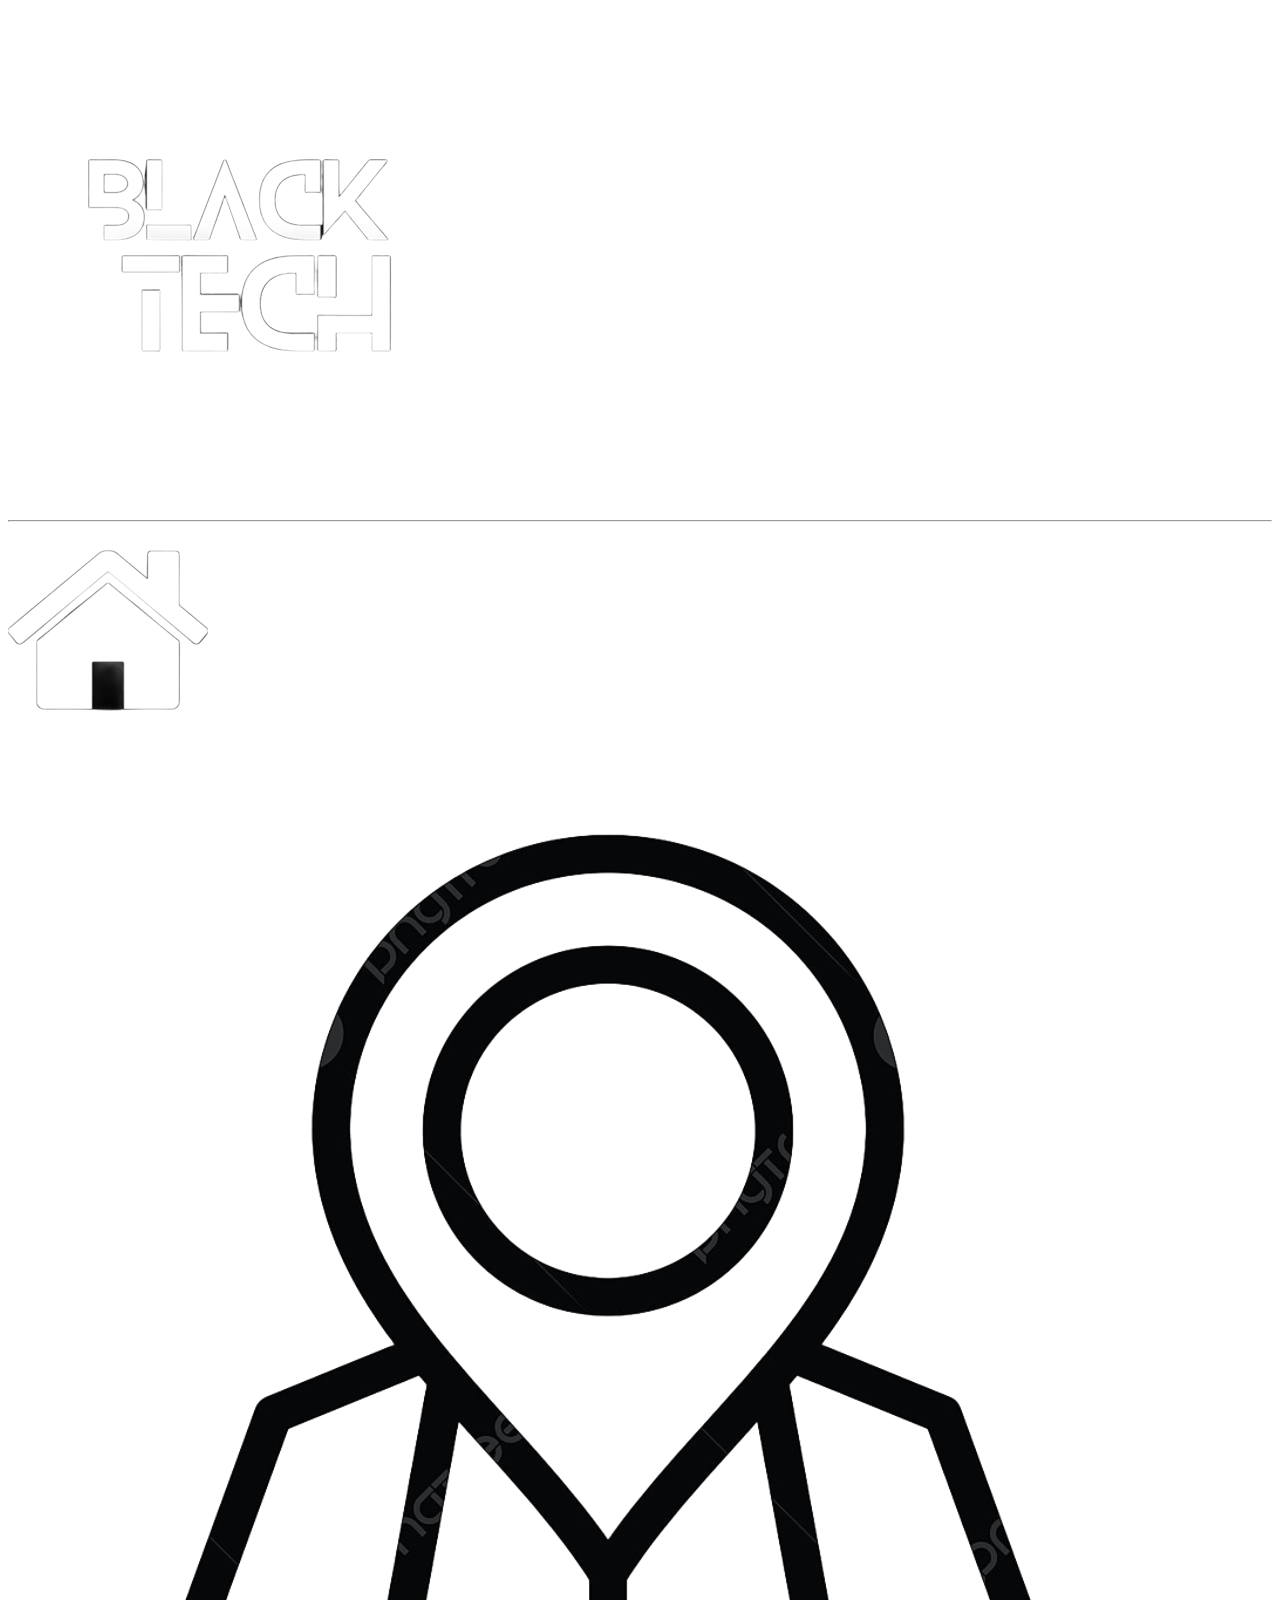
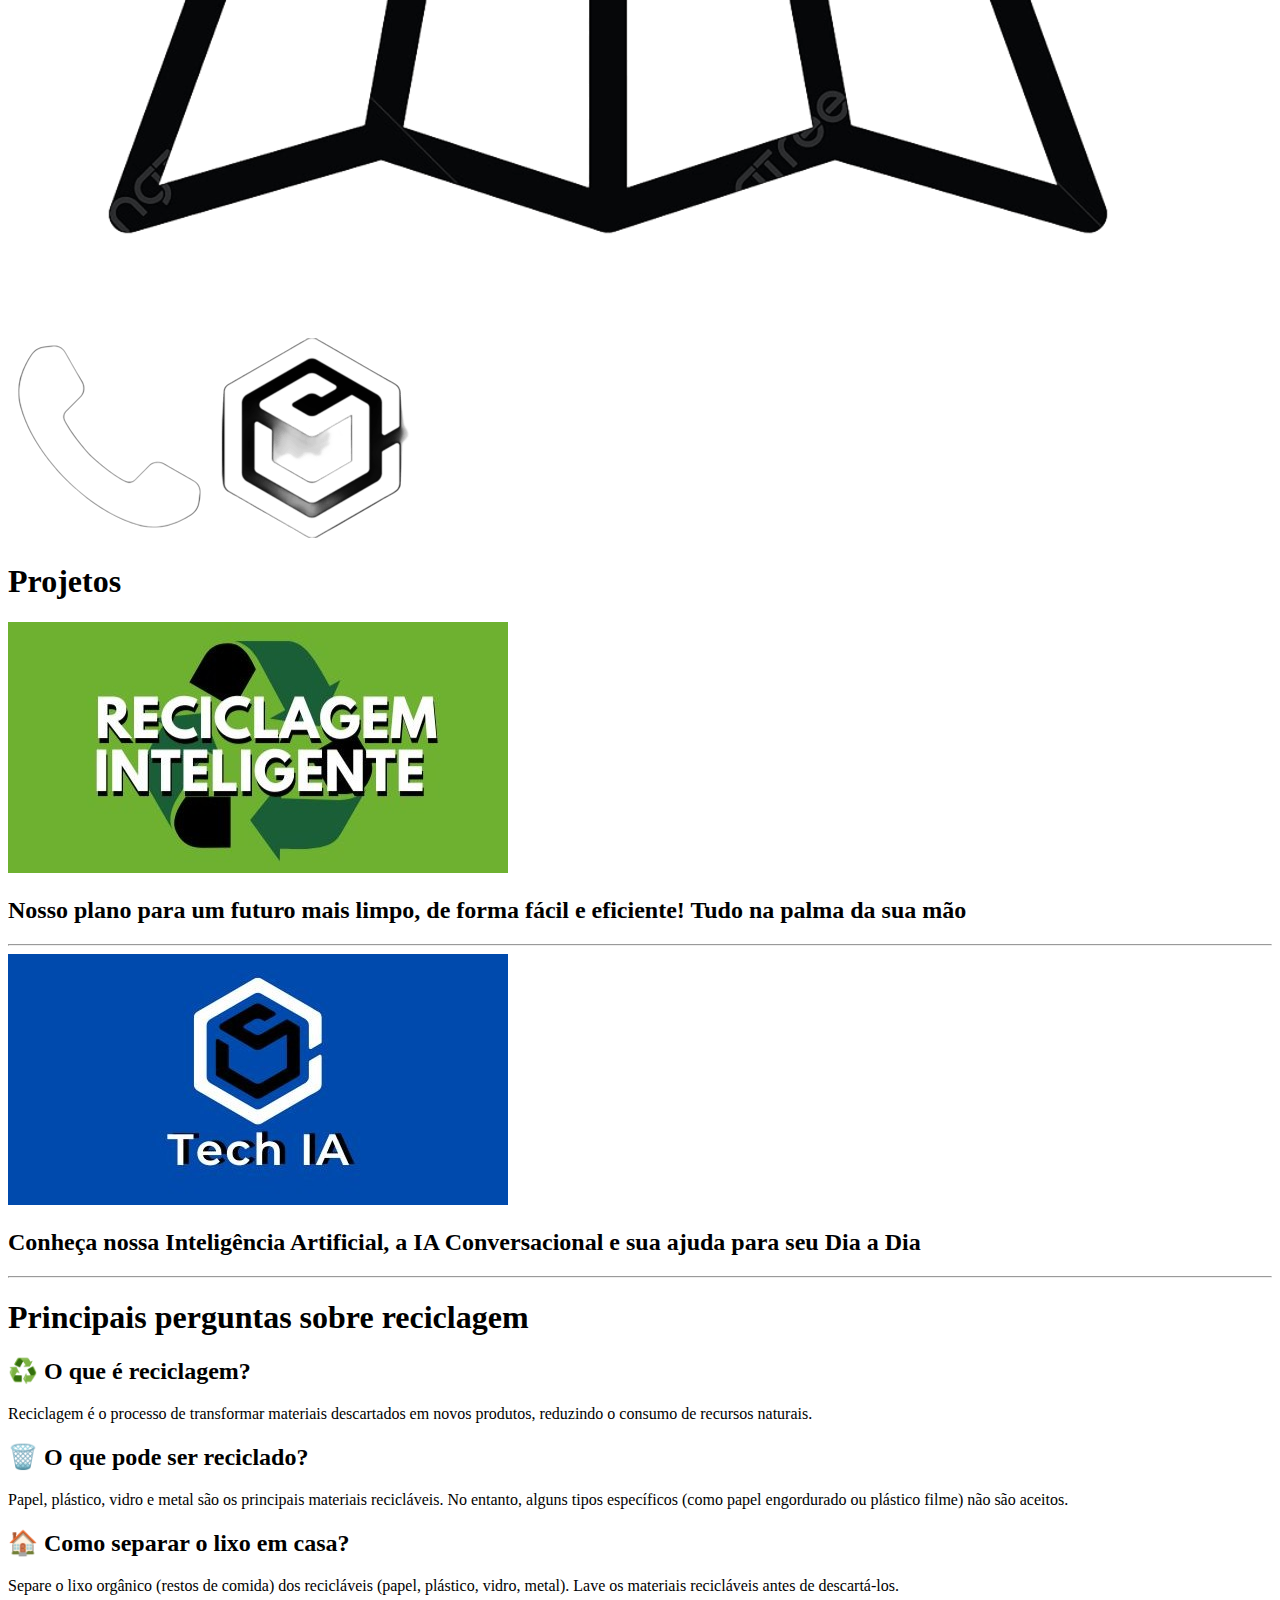
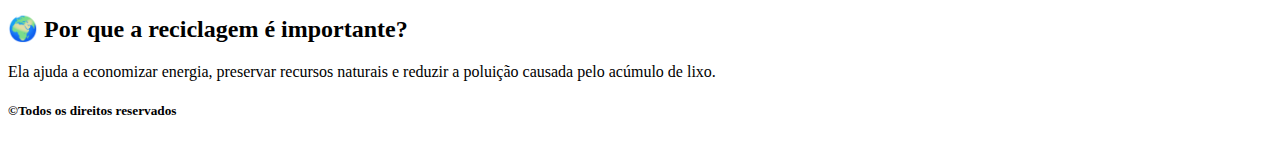
<file: index.html>
<!DOCTYPE html>
<html lang="pt-BR">
<head>
  <meta charset="UTF-8">
  <meta name="viewport" content="width=device-width, initial-scale=1.0">
  <title>Reciclagem Inteligente</title>
  <link rel="stylesheet" href="style.css">
  <link href="https://fonts.googleapis.com/css2?family=Nunito&Montserrat&display=swap" rel="stylesheet">
</head>
<body>
  <header>
    <div class="logo">
      <img src="imagens/logo/BLACK Normal.png" id="imglogo">
      <hr class="divisoria">
  <nav>
    <a href="index.html" class="sidebarnav"><img src="imagens/inicio.png"></a>
    <a href="mapa.html" class="sidebarnav"><img src="imagens/mapa.png"></a>
    <a href="#contato" class="sidebarnav" id="contato"><img src="imagens/contato.png"></a>
    <a href="techia.html" class="sidebarnav"><img src="imagens/techIA icone.png" alt=""></a>
  </nav>
    </div>
  </header>
<div class="introducao">
  <h1>Projetos</h1>
  </div>

<main>
   <section class="projetos" id="reciclagem" onclick="window.location.href='mapa.html';">
  <img src="imagens/logo/logo Reciclagem Inteligente.jpeg">
  <h2><span>Nosso plano para um futuro mais limpo, de forma fácil e eficiente! Tudo na palma da sua mão</span></h2>
</section>

<hr id="divisoria">

 <section class="projetos" id="techia" onclick="window.location.href = 'techia.html';">
  <img src="imagens/logo/logo TechIA.jpeg">
  <h2><span>Conheça nossa Inteligência Artificial, a IA Conversacional e sua ajuda para seu Dia a Dia</span></h2>
</section>
  </main>

   <hr id="divisoria">

  <section class="perguntas">
  <h1>Principais perguntas sobre reciclagem</h1>

<div class="faqs">
  <div class="faq-item">
    <h2 class="faq-question">♻️ O que é reciclagem?</h2>
    <p class="faq-answer">
      Reciclagem é o processo de transformar materiais descartados em novos produtos, reduzindo o consumo de recursos naturais.
    </p>
  </div>
  

  <div class="faq-item">
    <h2 class="faq-question">🗑️ O que pode ser reciclado?</h2>
    <p class="faq-answer">
      Papel, plástico, vidro e metal são os principais materiais recicláveis. No entanto, alguns tipos específicos (como papel engordurado ou plástico filme) não são aceitos.
    </p>
  </div>

  <div class="faq-item">
    <h2 class="faq-question">🏠 Como separar o lixo em casa?</h2>
    <p class="faq-answer">
      Separe o lixo orgânico (restos de comida) dos recicláveis (papel, plástico, vidro, metal). Lave os materiais recicláveis antes de descartá-los.
    </p>
  </div>

  <div class="faq-item">
    <h2 class="faq-question">🌍 Por que a reciclagem é importante?</h2>
    <p class="faq-answer">
      Ela ajuda a economizar energia, preservar recursos naturais e reduzir a poluição causada pelo acúmulo de lixo.
    </p>
  </div>
  </div>

</section>

   
  <footer>
    <div class="informacoes">
      <h5>&copy;Todos os direitos reservados</h5>
    </div>
  </footer>
  <script src="script.js"></script>
</body>
</html>
</file>
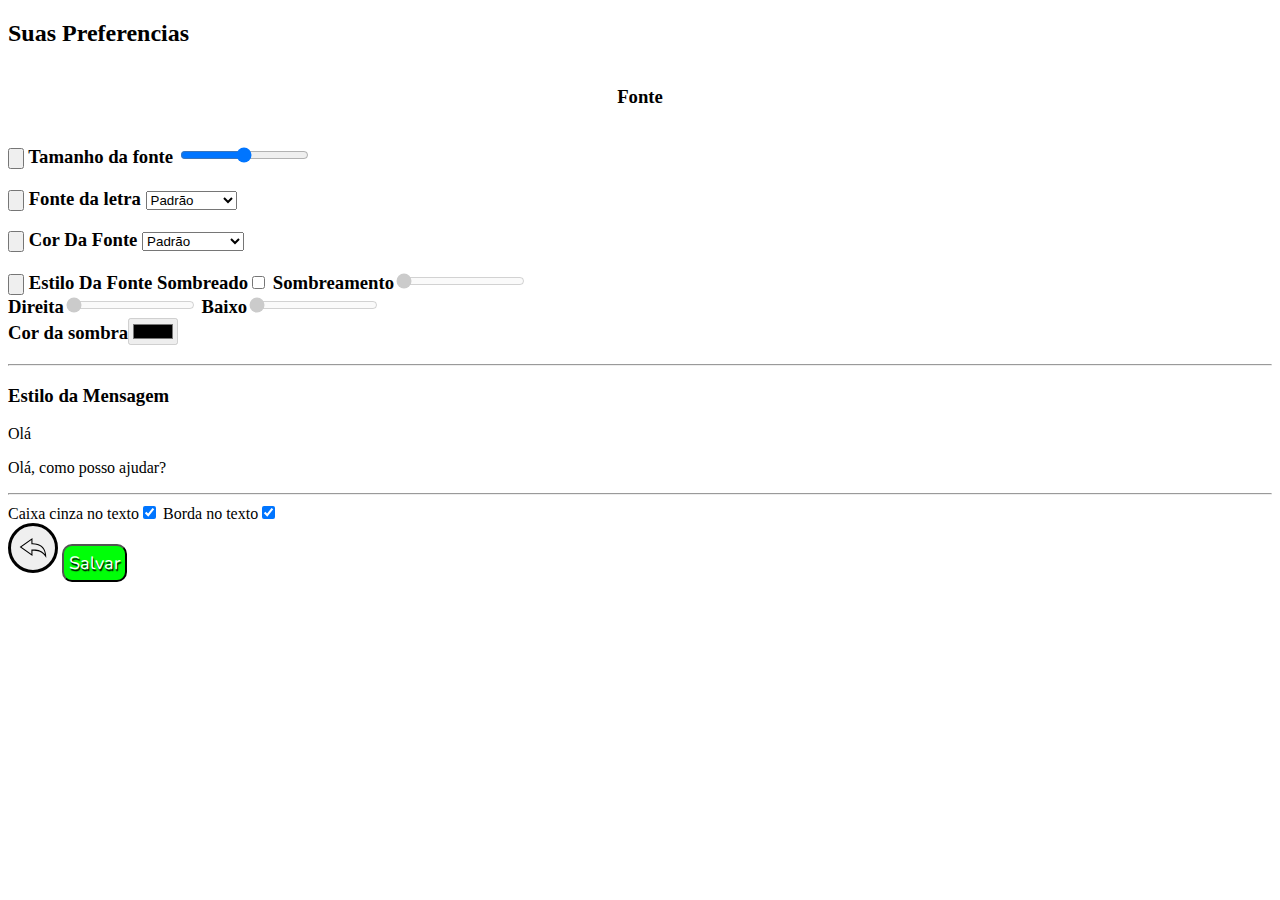
<file: settings.html>
<!DOCTYPE html>
<html lang="en">
<head>
    <meta charset="UTF-8">
    <meta name="viewport" content="width=device-width, initial-scale=1.0">
    <title>Preferencias Do Usuário</title>
    <link rel="stylesheet" href="settings.css">
    <link rel="stylesheet" href="themesPrefs.css">
    <link rel="preconnect" href="https://fonts.googleapis.com">
    <link rel="preconnect" href="https://fonts.gstatic.com" crossorigin>
    <link href="https://fonts.googleapis.com/css2?family=Nunito&family=Story+Script&family=Kanit&family=Poppins&family=Cormorant+Garamont&family=Quicksand&family=Changa+One&display=swap" rel="stylesheet">
</head>
<body>
    <h2>Suas Preferencias</h2>
    
    <div class="fonte">
        <div class="demoFonteDiv">
    <h3 id="demoFonte"><span>Fonte</span></h3>
    </div>
    </div>
     <div class="optionsFont">
        
    <h3 id="fontSize">
        <button id="resetTamanhoFonte" onclick="resetFontSize()"><svg xmlns="http://www.w3.org/2000/svg" fill="#000000" viewBox="0 0 1920 1920">
    <path d="M960 0v213.333c411.627 0 746.667 334.934 746.667 746.667S1371.627 1706.667 960 1706.667 213.333 1371.733 213.333 960c0-197.013 78.4-382.507 213.334-520.747v254.08H640V106.667H53.333V320h191.04C88.64 494.08 0 720.96 0 960c0 529.28 430.613 960 960 960s960-430.72 960-960S1489.387 0 960 0" fill-rule="evenodd"/>
</svg></button>
        Tamanho da fonte
        <input type="range" id="inputFontSize" min="16" max="32">
    </h3>
    

    <h3>
         <button id="resetFontFamily" onclick="resetFontFamily()"><svg xmlns="http://www.w3.org/2000/svg" fill="#000000" viewBox="0 0 1920 1920">
    <path d="M960 0v213.333c411.627 0 746.667 334.934 746.667 746.667S1371.627 1706.667 960 1706.667 213.333 1371.733 213.333 960c0-197.013 78.4-382.507 213.334-520.747v254.08H640V106.667H53.333V320h191.04C88.64 494.08 0 720.96 0 960c0 529.28 430.613 960 960 960s960-430.72 960-960S1489.387 0 960 0" fill-rule="evenodd"/>
</svg></button>
        Fonte da letra
        <select id="selectFont">
            <option value="">Padrão</option>
            <option value="Nunito" style="font-family: 'Nunito';">Nunito</option>
            <option value="Poppins" style="font-family: 'Poppins';">Poppins</option>
            <option value="Lucida Sans" style="font-family: 'Lucida Sans';">Lucida</option>
            <option value="Story script" style="font-family: 'Story Script';">Story Script</option>
        </select>
    </h3>

    <h3>
        <button id="resetFontColor" onclick="resetFontColor()"><svg xmlns="http://www.w3.org/2000/svg" fill="#000000" viewBox="0 0 1920 1920">
    <path d="M960 0v213.333c411.627 0 746.667 334.934 746.667 746.667S1371.627 1706.667 960 1706.667 213.333 1371.733 213.333 960c0-197.013 78.4-382.507 213.334-520.747v254.08H640V106.667H53.333V320h191.04C88.64 494.08 0 720.96 0 960c0 529.28 430.613 960 960 960s960-430.72 960-960S1489.387 0 960 0" fill-rule="evenodd"/>
</svg></button>
        Cor Da Fonte
    <select id="selectCorFont">
        <option value="">Padrão</option>
        <option value="#FFFFFF">Branco</option>
        <option value="#000000">Preto</option>
        <option value="gray">Cinza</option>
        <option value="#e5e0e0">Cinza Claro</option>
        <option value="#3b3939">Cinza Escuro</option>
    </select>
    </h3>

    <h3 id="fontStyle">
        <button id="resetFontStyles" onclick="resetFontStyles()"><svg xmlns="http://www.w3.org/2000/svg" fill="#000000" viewBox="0 0 1920 1920">
    <path d="M960 0v213.333c411.627 0 746.667 334.934 746.667 746.667S1371.627 1706.667 960 1706.667 213.333 1371.733 213.333 960c0-197.013 78.4-382.507 213.334-520.747v254.08H640V106.667H53.333V320h191.04C88.64 494.08 0 720.96 0 960c0 529.28 430.613 960 960 960s960-430.72 960-960S1489.387 0 960 0" fill-rule="evenodd"/>
</svg></button>
        Estilo Da Fonte
        <span>Sombreado<input type="checkbox" id="inputCheckTextShadow"></span>

        <span>Sombreamento<input type="range" id="shadowTextBorrado" min="0" max="4" value="0" disabled></span>

<div class="inputsDefSombraLados">
        <span>Direita<input type="range" id="shadowTextRight" disabled min="0" max="4" value="0"></span>
        <span>Baixo<input type="range" id="shadowTextDown" disabled min="0" max="4" value="0"></span>
        </div>

            <span id="divCorTextShadow">Cor da sombra<input type="color" id="inputCorTextShadow" disabled></span>
    </h3>
</div>

<hr id="divisoria1">
<div class="messagesStyle">
  <h3>Estilo da Mensagem</h3>

 <div class="background">
    <p id="user">Olá</p>
    <p id="bot">Olá, como posso ajudar?</p>

    <hr id="divisoria">
    <div class="inputsFundoBackground">
    <span>Caixa cinza no texto<input type="checkbox" id="backgroundText" checked="true"></span>
    <span>Borda no texto<input type="checkbox" id="borderText" checked="true"></span>
    </div>
 </div>
 </div>

 <div class="btnConfirmDiv">
     <button id="btnVoltar"><svg xmlns="http://www.w3.org/2000/svg" xmlns:xlink="http://www.w3.org/1999/xlink" viewBox="0 0 32 32" version="1.1">
<g id="icomoon-ignore">
</g>
<path d="M14.389 7.956v4.374l1.056 0.010c7.335 0.071 11.466 3.333 12.543 9.944-4.029-4.661-8.675-4.663-12.532-4.664h-1.067v4.337l-9.884-7.001 9.884-7zM15.456 5.893l-12.795 9.063 12.795 9.063v-5.332c5.121 0.002 9.869 0.26 13.884 7.42 0-4.547-0.751-14.706-13.884-14.833v-5.381z" fill="#000000">
</path>
</svg></button>
 <button id="confirmFont">Salvar</button> 
 </div>

    <script src="settings.js"></script>
    <script src="resetFunctions.js"></script>
</body>
</html>
</file>
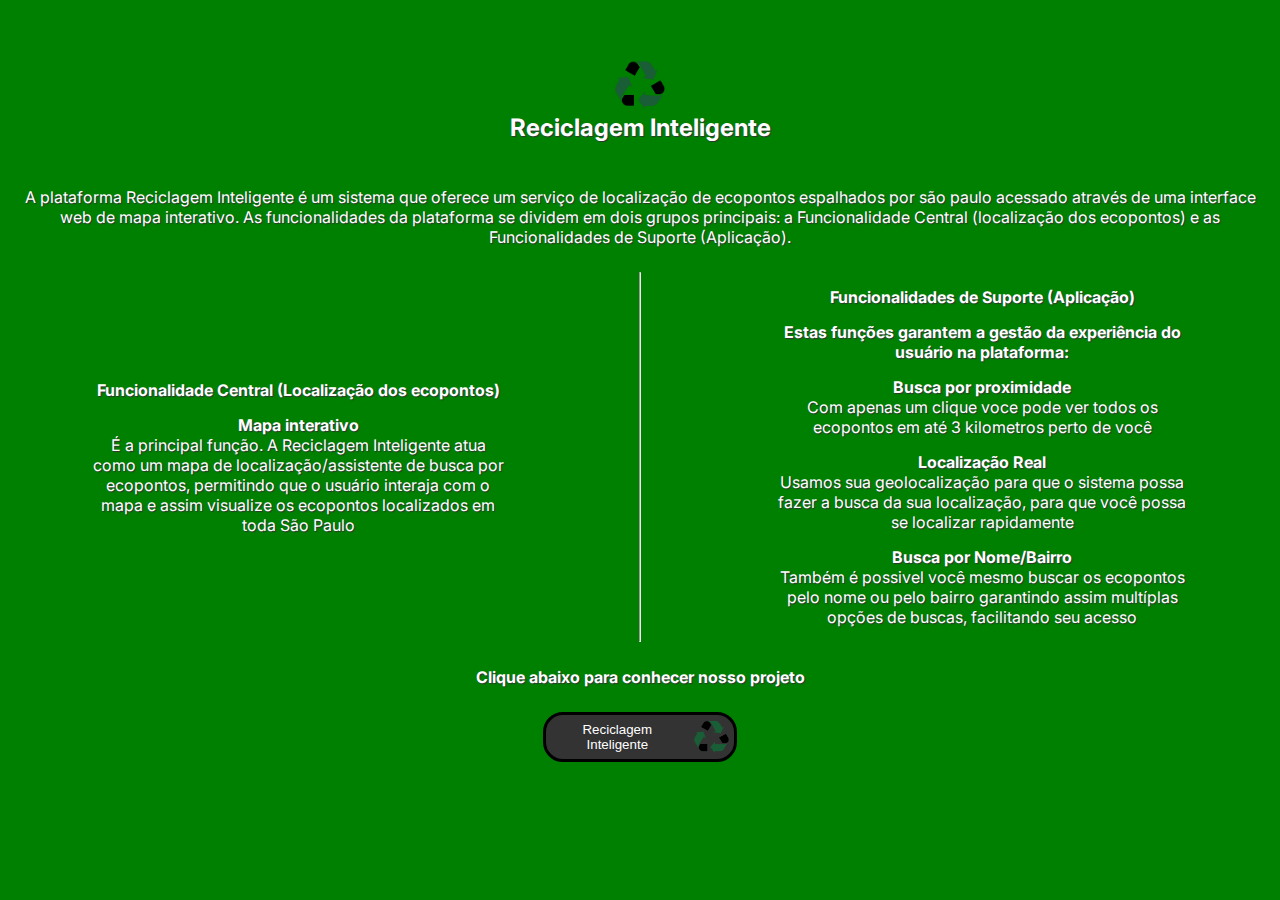
<file: ecoponto/sobre.html>
<!DOCTYPE html>
<html lang="en">
<head>
    <meta charset="UTF-8">
    <meta name="viewport" content="width=device-width, initial-scale=1.0">
    <title>Reciclagem Inteligente - Sobre</title>
    <link rel="stylesheet" href="sobre.css">
    <link rel="preconnect" href="https://fonts.googleapis.com">
    <link rel="preconnect" href="https://fonts.gstatic.com" crossorigin>
    <link
        href="https://fonts.googleapis.com/css2?family=Inter:ital,opsz,wght@0,14..32,100..900;1,14..32,100..900&family=Nunito:ital,wght@0,200..1000;1,200..1000&family=Story+Script&display=swap"
        rel="stylesheet">
</head>
<body>

    <main>

        <div class="logo">
            <a><img src="../imagens/LocalReciclagem.png"></a>
            <h2>Reciclagem Inteligente</h2>
        </div>

        <div class="container">
            <div class="info">
                A plataforma Reciclagem Inteligente é um sistema que oferece um serviço de localização de ecopontos espalhados por são paulo
                acessado através de uma interface web de mapa interativo.
                As funcionalidades da plataforma se dividem em dois grupos principais: a Funcionalidade Central (localização dos ecopontos) e as
                Funcionalidades de Suporte (Aplicação).
                <div class="boxContainer">
                    <div class="box1"><strong>Funcionalidade Central (Localização dos ecopontos)</strong>
                        <span class="modules"><strong>Mapa interativo</strong>É a principal função. A Reciclagem Inteligente atua como
                            um mapa de localização/assistente de busca por ecopontos, permitindo que o usuário interaja com o mapa
                            e assim visualize os ecopontos localizados em toda São Paulo</span>
                    </div>
                    <hr id="divisoria">
                    <div class="box2"><strong>Funcionalidades de Suporte (Aplicação)</strong>
                        <span class="modules"><strong>Estas funções garantem a gestão da experiência do
                                usuário na plataforma:</strong></span>
    
                        <span class="modules"><strong>Busca por proximidade</strong> Com apenas um clique voce pode ver todos os ecopontos em até 3 kilometros perto de você</span>
                        <span class="modules"><strong>Localização Real</strong>Usamos sua geolocalização para que o sistema possa fazer a busca da sua localização, para que você possa se localizar rapidamente</span>
    <span class="modules"><strong>Busca por Nome/Bairro</strong>Também é possivel você mesmo buscar os ecopontos pelo nome ou pelo bairro garantindo assim multíplas opções de buscas, facilitando seu acesso</span>
                    </div>
                </div>
            
            <strong>Clique abaixo para conhecer nosso projeto</strong>
            <button onclick="window.location.href='mapa.html'">Reciclagem Inteligente<img src="../imagens/LocalReciclagem.png" alt=""></button>
        </div>
        </div>

    </main>
    
</body>
</html>
</file>
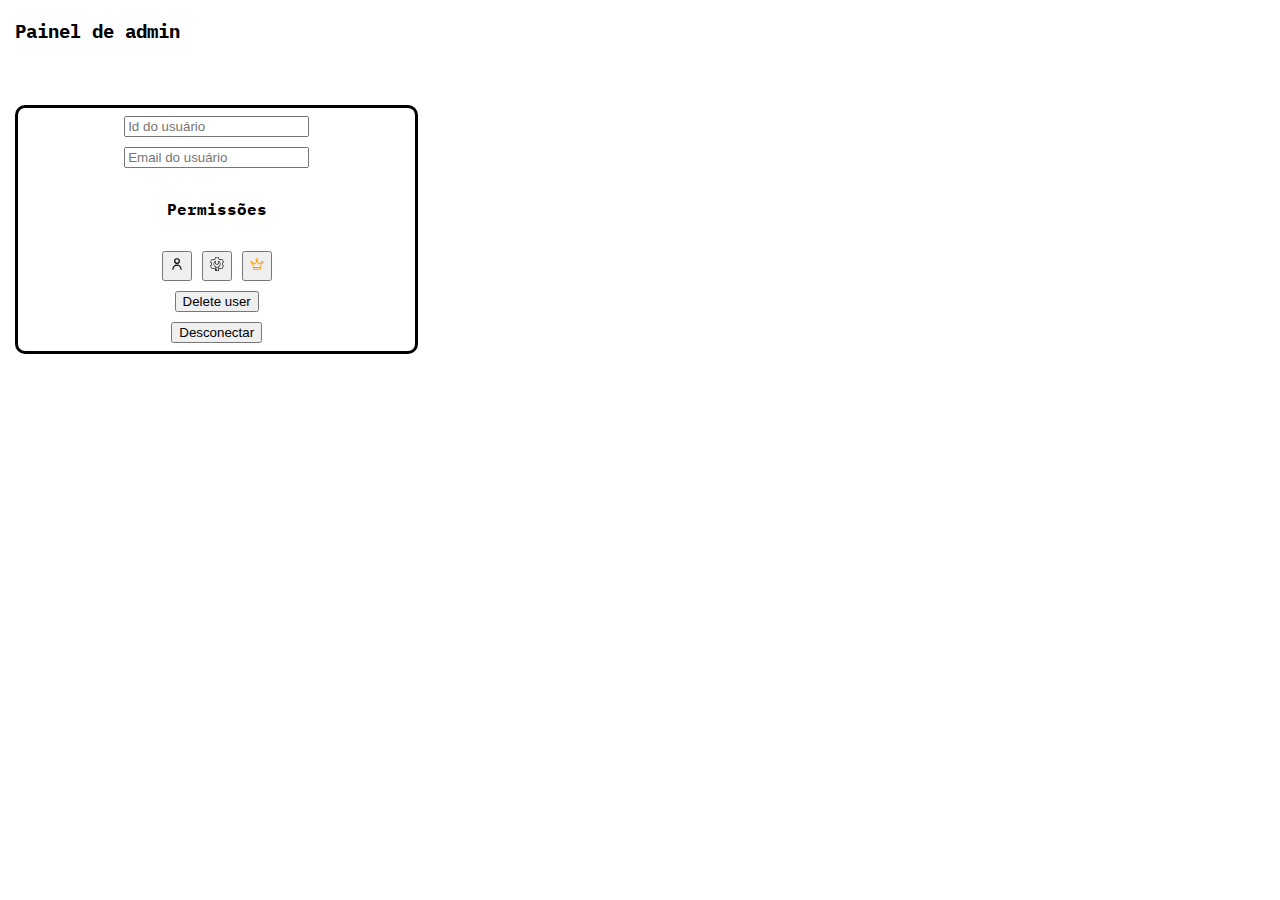
<file: techIA/adminPainel.html>
<!DOCTYPE html>
<html lang="en">
<head>
    <meta charset="UTF-8">
    <meta name="viewport" content="width=device-width, initial-scale=1.0">
    <title>Document</title>
    <link rel="stylesheet" href="adminPainel.css">
</head>
<body>

  <h3>Painel de admin</h3>

    <div class="adminPainel">
  
      <div class="adminOptions">
          
      <input type="text" id="userIdInput" placeholder="Id do usuário">
      <input type="email" id="userEmailInput" placeholder="Email do usuário">
    
      <h4>Permissões</h4>
      <div class="roles" id="rolesDiv">
        <button id="roleUser" class="btnRole"><svg xmlns="http://www.w3.org/2000/svg" viewBox="0 0 24 24" fill="none">
          <path d="M5 21C5 17.134 8.13401 14 12 14C15.866 14 19 17.134 19 21M16 7C16 9.20914 14.2091 11 12 11C9.79086 11 8 9.20914 8 7C8 4.79086 9.79086 3 12 3C14.2091 3 16 4.79086 16 7Z" stroke="#000000" stroke-width="2" stroke-linecap="round" stroke-linejoin="round"/>
          </svg></button>
        <button id="roleTester" class="btnRole"><svg xmlns="http://www.w3.org/2000/svg" xmlns:xlink="http://www.w3.org/1999/xlink" fill="#000000" version="1.1" id="Layer_1" viewBox="0 0 512 512" xml:space="preserve">
          <g>
            <g>
              <path d="M235.082,392.745c-5.771,0-10.449,4.678-10.449,10.449v4.678c0,5.771,4.678,10.449,10.449,10.449    c5.77,0,10.449-4.678,10.449-10.449v-4.678C245.531,397.423,240.853,392.745,235.082,392.745z"/>
            </g>
          </g>
          <g>
            <g>
              <path d="M492.948,313.357l-31.393-25.855c1.58-10.4,2.38-20.968,2.38-31.502c0-10.534-0.8-21.104-2.381-31.504l31.394-25.856    c10.032-8.262,12.595-22.42,6.099-33.66L456.35,91.029c-4.704-8.173-13.479-13.25-22.903-13.25c-3.19,0-6.326,0.573-9.302,1.695    l-38.109,14.274c-16.546-13.286-34.848-23.869-54.55-31.54l-6.683-40.082C322.676,9.306,311.701,0,298.704,0h-85.408    C200.3,0,189.324,9.307,187.2,22.119l-6.684,40.088c-19.703,7.673-38.007,18.255-54.553,31.542L87.898,79.492    c-2.999-1.138-6.14-1.715-9.338-1.715c-9.414,0-18.191,5.074-22.903,13.241l-42.702,73.96    c-6.499,11.244-3.935,25.403,6.097,33.664l31.394,25.855c-1.58,10.4-2.38,20.969-2.38,31.503c0,10.534,0.8,21.103,2.38,31.503    l-31.394,25.856c-10.032,8.262-12.595,22.42-6.099,33.66l42.703,73.963c4.716,8.171,13.492,13.247,22.904,13.247 c3.205,0,6.352-0.581,9.294-1.703l38.107-14.275c16.547,13.287,34.85,23.87,54.551,31.541l6.682,40.075    C189.316,502.692,200.293,512,213.297,512h85.408c12.991,0,23.967-9.304,26.096-22.118l6.683-40.089    c19.705-7.673,38.008-18.255,54.554-31.542l38.07,14.261c2.999,1.137,6.141,1.713,9.336,1.713c9.411,0,18.185-5.074,22.9-13.241    l42.703-73.962C505.543,335.776,502.979,321.619,492.948,313.357z M298.704,491.102H245.53v-49.427    c0-5.771-4.678-10.449-10.449-10.449c-5.771,0-10.449,4.678-10.449,10.449v49.427h-10.922V376.504    c13.606,4.844,28.061,7.375,42.865,7.382c0.003,0,0.066,0,0.07,0c14.852,0,29.325-2.528,42.928-7.376v114.515h0.001    
              C299.289,491.069,299,491.102,298.704,491.102z M256.642,362.988h-0.057c-58.964-0.029-106.933-48.026-106.932-106.99    c0.001-34.314,16.175-65.814,43.158-85.745v76.229c0,3.671,1.926,7.072,5.073,8.96l53.381,32.027    c3.309,1.984,7.443,1.984,10.752,0l53.381-32.027c3.147-1.889,5.073-5.29,5.073-8.96v-76.229    c26.983,19.931,43.159,51.432,43.157,85.747c0,28.528-11.143,55.382-31.374,75.614    C312.022,351.846,285.169,362.988,256.642,362.988z M480.949,336.57l-42.705,73.965c-1.326,2.296-4.122,3.423-6.769,2.42    l-43.772-16.397c-3.557-1.331-7.555-0.63-10.444,1.834c-16.925,14.428-36.026,25.589-56.79,33.212v-64.779    c9.585-5.551,18.513-12.386,26.56-20.434c24.179-24.18,37.495-56.281,37.495-90.391c0.001-48.242-26.729-91.831-69.76-113.754    c-3.239-1.651-7.103-1.498-10.203,0.401c-3.099,1.9-4.989,5.274-4.989,8.909v89.011l-42.932,25.759l-42.932-25.759v-89.011    c0-3.635-1.89-7.009-4.989-8.909c-3.099-1.899-6.963-2.05-10.203-0.401c-43.03,21.922-69.76,65.51-69.762,113.752    c-0.001,34.743,13.583,67.154,38.247,91.26c7.858,7.68,16.53,14.23,25.809,19.585v65.235    c-21.258-7.63-40.795-18.958-58.071-33.684c-1.922-1.638-4.333-2.497-6.78-2.497c-1.232,0-2.473,0.217-3.663,0.664l-43.83,16.419    c-0.613,0.234-1.255,0.353-1.905,0.353c-1.969,0-3.81-1.071-4.805-2.796l-42.706-73.968c-1.365-2.361-0.822-5.337,1.288-7.076    L68.389,299.8c2.926-2.411,4.318-6.216,3.635-9.944c-2.03-11.12-3.061-22.509-3.061-33.856c0-11.346,1.03-22.736,3.063-33.854    c0.681-3.729-0.709-7.535-3.636-9.944l-36.051-29.691c-2.112-1.74-2.654-4.716-1.287-7.08l42.705-73.966    c1.323-2.294,4.109-3.429,6.769-2.419l43.772,16.396c3.555,1.33,7.554,0.63,10.444-1.833    c17.417-14.847,37.129-26.244,58.589-33.876c3.576-1.272,6.182-4.382,6.805-8.126l7.679-46.059    c0.446-2.694,2.752-4.649,5.482-4.649h85.408c2.73,0,5.036,1.955,5.485,4.656l7.679,46.053c0.624,3.744,3.23,6.856,6.806,8.126    c21.459,7.631,41.17,19.027,58.586,33.874c2.89,2.463,6.888,3.165,10.444,1.833l43.794-16.405c0.631-0.238,1.287-0.358,1.95-0.358    c1.97,0,3.805,1.064,4.798,2.789l42.706,73.967c1.365,2.361,0.822,5.337-1.288,7.076l-36.052,29.692    c-2.926,2.411-4.318,6.215-3.635,9.944c2.03,11.118,3.061,22.509,3.061,33.855c0,11.346-1.03,22.735-3.063,33.853    c-0.681,3.728,0.709,7.535,3.636,9.944l36.051,29.691C481.774,331.227,482.316,334.205,480.949,336.57z"/>
          </g></g></svg></button>
        <button id="roleAdmin" class="btnRole"><svg xmlns="http://www.w3.org/2000/svg" xmlns:xlink="http://www.w3.org/1999/xlink" version="1.1" id="Layer_1" viewBox="0 0 128 128" enable-background="new 0 0 128 128" xml:space="preserve"><path fill="#FFA000" d="M112,36c-6.629,0-12,5.375-12,12c0,1.68,0.352,3.273,0.973,4.727L84,60L69.801,34.445  C73.48,32.391,76,28.508,76,24c0-6.625-5.371-12-12-12s-12,5.375-12,12c0,4.508,2.52,8.391,6.199,10.445L44,60l-16.973-7.273  C27.648,51.273,28,49.68,28,48c0-6.625-5.371-12-12-12S4,41.375,4,48s5.371,12,12,12c0.93,0,1.822-0.133,2.695-0.328L28,100v8  c0,4.422,3.582,8,8,8h56c4.418,0,8-3.578,8-8v-8l9.309-40.328C110.176,59.875,111.07,60,112,60c6.629,0,12-5.375,12-12  S118.629,36,112,36z M64,20c2.207,0,4,1.797,4,4s-1.793,4-4,4s-4-1.797-4-4S61.793,20,64,20z M12,48c0-2.203,1.793-4,4-4  s4,1.797,4,4s-1.793,4-4,4S12,50.203,12,48z M92,108H36v-8h56V108z M93.633,92H34.367L27.34,61.563l13.508,5.789  C41.871,67.789,42.941,68,43.996,68c2.828,0,5.547-1.5,6.996-4.117L64,40.477l13.008,23.406C78.457,66.5,81.176,68,84.004,68  c1.055,0,2.125-0.211,3.148-0.648l13.508-5.789L93.633,92z M112,52c-2.207,0-4-1.797-4-4s1.793-4,4-4s4,1.797,4,4S114.207,52,112,52  z"/></svg></button>
      </div>
  
      <button id="deleteUser">Delete user</button>
      <button id="invalidarToken">Desconectar</button>
      </div>


    <section class="data" style="display: none;"></section>

    <section class="data-ban" style="display: none;"></section>
    </div>
    

    <script src="adminPainel.js"></script>
    <script src="userData.js"></script>
</body>
</html>
</file>
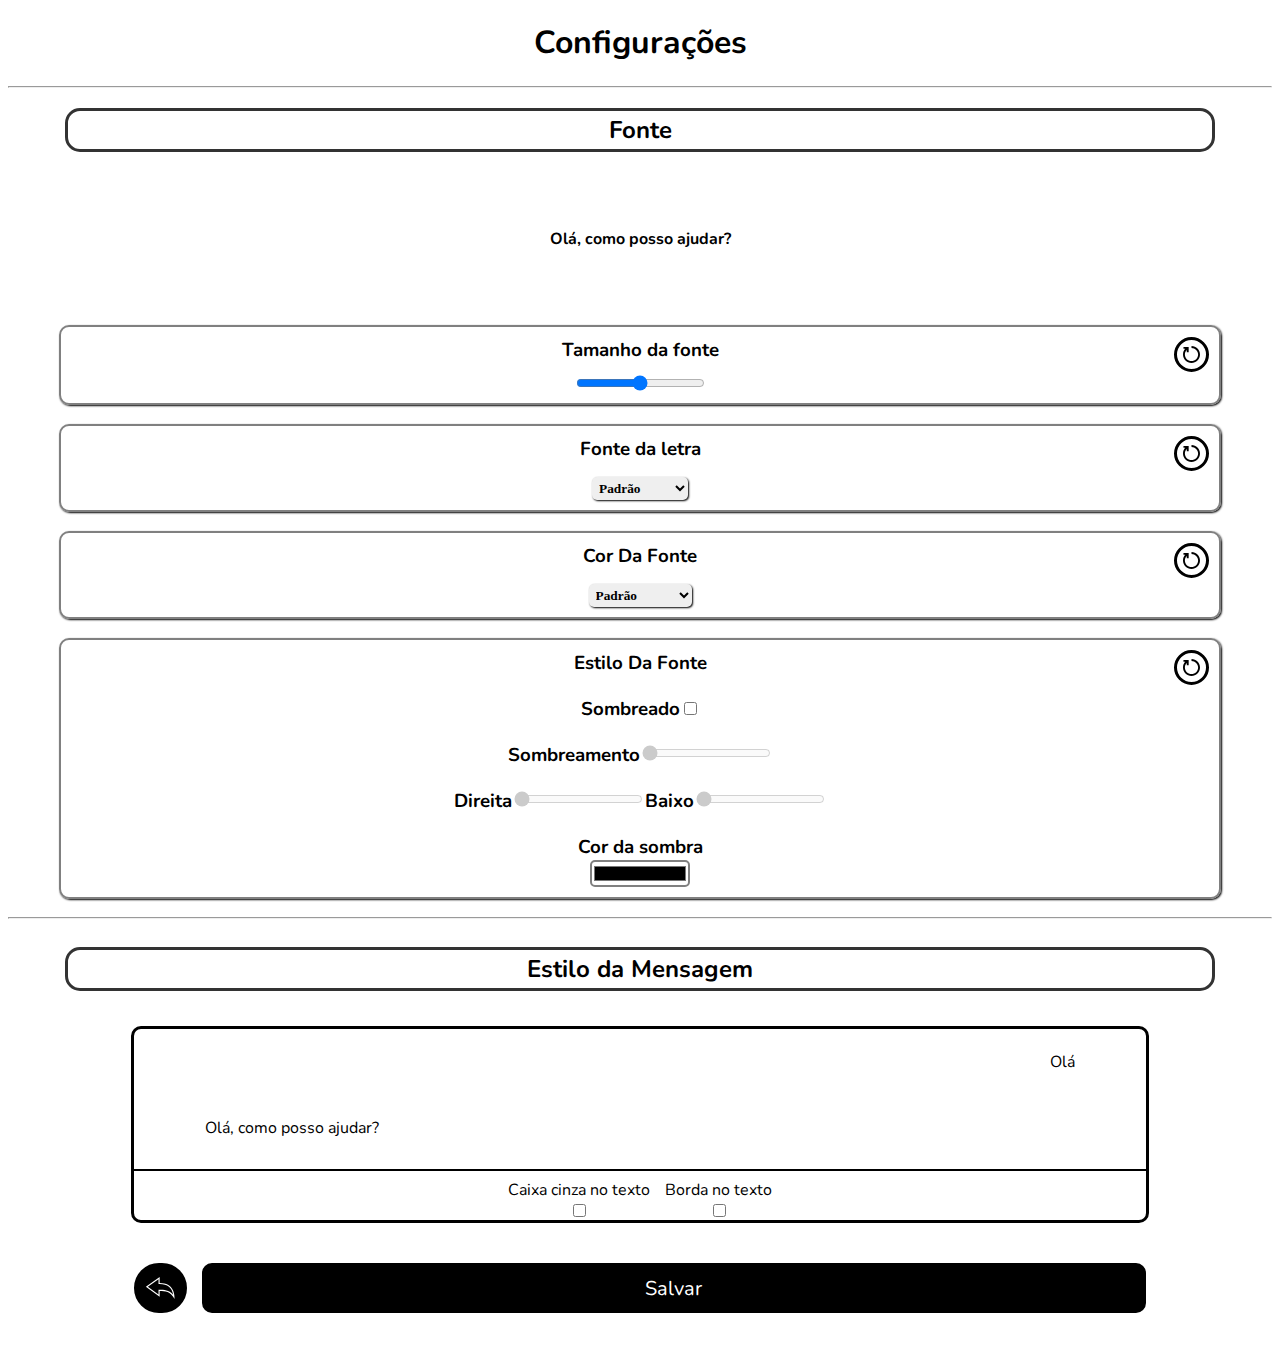
<file: techIA/settings.html>
<!DOCTYPE html>
<html lang="en">
<head>
    <meta charset="UTF-8">
    <meta name="viewport" content="width=device-width, initial-scale=1.0">
    <title>Preferencias Do Usuário</title>
    <link rel="stylesheet" href="settings.css">
    <link rel="stylesheet" href="themesPrefs.css">
    <link rel="preconnect" href="https://fonts.googleapis.com">
    <link rel="preconnect" href="https://fonts.gstatic.com" crossorigin>
    <link href="https://fonts.googleapis.com/css2?family=Nunito&family=Story+Script&family=Kanit&family=Poppins&family=Cormorant+Garamont&family=Quicksand&family=Changa+One&display=swap" rel="stylesheet">
</head>
<body>
    <h1>Configurações</h1>
    <hr class="divisoria">
    
    <h2 class="titles">Fonte</h2>
    <div class="fonte">
        <div class="demoFonteDiv">
    <h4 id="demoFonte"><span>Olá, como posso ajudar?</span></h4>
    </div>
    </div>
     <div class="optionsFont">
        
    <h3 id="fontSize">
        <button id="resetTamanhoFonte" onclick="resetFontSize()"><svg xmlns="http://www.w3.org/2000/svg" fill="#000000" viewBox="0 0 1920 1920">
    <path d="M960 0v213.333c411.627 0 746.667 334.934 746.667 746.667S1371.627 1706.667 960 1706.667 213.333 1371.733 213.333 960c0-197.013 78.4-382.507 213.334-520.747v254.08H640V106.667H53.333V320h191.04C88.64 494.08 0 720.96 0 960c0 529.28 430.613 960 960 960s960-430.72 960-960S1489.387 0 960 0" fill-rule="evenodd"/>
</svg></button>
        Tamanho da fonte
        <input type="range" id="inputFontSize" min="16" max="32">
    </h3>
    

    <h3>
         <button id="resetFontFamily" onclick="resetFontFamily()"><svg xmlns="http://www.w3.org/2000/svg" fill="#000000" viewBox="0 0 1920 1920">
    <path d="M960 0v213.333c411.627 0 746.667 334.934 746.667 746.667S1371.627 1706.667 960 1706.667 213.333 1371.733 213.333 960c0-197.013 78.4-382.507 213.334-520.747v254.08H640V106.667H53.333V320h191.04C88.64 494.08 0 720.96 0 960c0 529.28 430.613 960 960 960s960-430.72 960-960S1489.387 0 960 0" fill-rule="evenodd"/>
</svg></button>
        Fonte da letra
        <select id="selectFont">
            <option value="">Padrão</option>
            <option value="Nunito" style="font-family: 'Nunito';">Nunito</option>
            <option value="Poppins" style="font-family: 'Poppins';">Poppins</option>
            <option value="Lucida Sans" style="font-family: 'Lucida Sans';">Lucida</option>
            <option value="Story script" style="font-family: 'Story Script';">Story Script</option>
        </select>
    </h3>

    <h3>
        <button id="resetFontColor" onclick="resetFontColor()"><svg xmlns="http://www.w3.org/2000/svg" fill="#000000" viewBox="0 0 1920 1920">
    <path d="M960 0v213.333c411.627 0 746.667 334.934 746.667 746.667S1371.627 1706.667 960 1706.667 213.333 1371.733 213.333 960c0-197.013 78.4-382.507 213.334-520.747v254.08H640V106.667H53.333V320h191.04C88.64 494.08 0 720.96 0 960c0 529.28 430.613 960 960 960s960-430.72 960-960S1489.387 0 960 0" fill-rule="evenodd"/>
</svg></button>
        Cor Da Fonte
    <select id="selectCorFont">
        <option value="">Padrão</option>
        <option value="#FFFFFF">Branco</option>
        <option value="#000000">Preto</option>
        <option value="gray">Cinza</option>
        <option value="#e5e0e0">Cinza Claro</option>
        <option value="#3b3939">Cinza Escuro</option>
    </select>
    </h3>

    <h3 id="fontStyle">
        <button id="resetFontStyles" onclick="resetFontStyles()"><svg xmlns="http://www.w3.org/2000/svg" fill="#000000" viewBox="0 0 1920 1920">
    <path d="M960 0v213.333c411.627 0 746.667 334.934 746.667 746.667S1371.627 1706.667 960 1706.667 213.333 1371.733 213.333 960c0-197.013 78.4-382.507 213.334-520.747v254.08H640V106.667H53.333V320h191.04C88.64 494.08 0 720.96 0 960c0 529.28 430.613 960 960 960s960-430.72 960-960S1489.387 0 960 0" fill-rule="evenodd"/>
</svg></button>
        Estilo Da Fonte
        <span>Sombreado<input type="checkbox" id="inputCheckTextShadow"></span>

        <span>Sombreamento<input type="range" id="shadowTextBorrado" min="0" max="4" value="0" disabled></span>

<div class="inputsDefSombraLados">
        <span>Direita<input type="range" id="shadowTextRight" disabled min="0" max="4" value="0"></span>
        <span>Baixo<input type="range" id="shadowTextDown" disabled min="0" max="4" value="0"></span>
        </div>

            <span id="divCorTextShadow">Cor da sombra<input type="color" id="inputCorTextShadow" disabled></span>
    </h3>
</div>

<hr id="divisoria1">
<div class="messagesStyle">
  <h2 class="titles">Estilo da Mensagem</h2>

 <div class="background">
    <p id="user">Olá</p>
    <p id="bot">Olá, como posso ajudar?</p>

    <hr id="divisoria">
    <div class="inputsFundoBackground">
    <span>Caixa cinza no texto<input type="checkbox" id="backgroundText"></span>
    <span>Borda no texto<input type="checkbox" id="borderText"></span>
    </div>
 </div>
 </div>

 <div class="btnConfirmDiv">
     <button id="btnVoltar"><svg xmlns="http://www.w3.org/2000/svg" xmlns:xlink="http://www.w3.org/1999/xlink" viewBox="0 0 32 32" version="1.1">
<g id="icomoon-ignore">
</g>
<path d="M14.389 7.956v4.374l1.056 0.010c7.335 0.071 11.466 3.333 12.543 9.944-4.029-4.661-8.675-4.663-12.532-4.664h-1.067v4.337l-9.884-7.001 9.884-7zM15.456 5.893l-12.795 9.063 12.795 9.063v-5.332c5.121 0.002 9.869 0.26 13.884 7.42 0-4.547-0.751-14.706-13.884-14.833v-5.381z" fill="#000000">
</path>
</svg></button>
 <button id="confirmFont">Salvar</button> 
 </div>

    <script src="settings.js"></script>
    <script src="resetFunctions.js"></script>
</body>
</html>
</file>
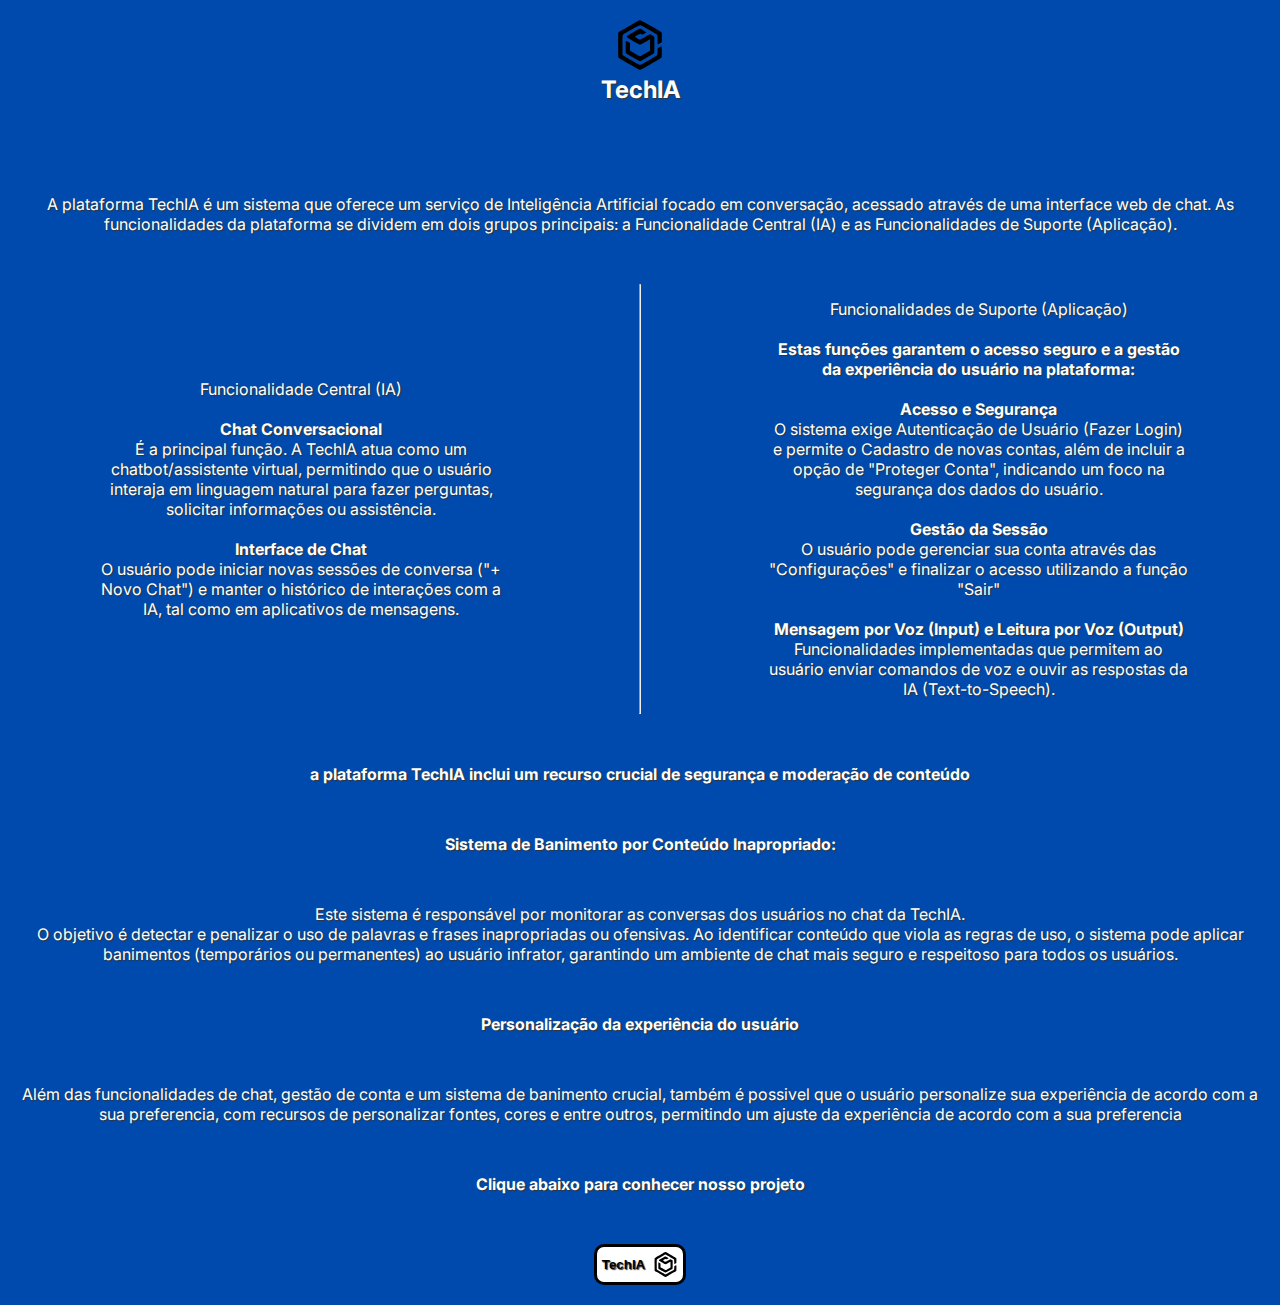
<file: techIA/sobre.html>
<!DOCTYPE html>
<html lang="en">

<head>
    <meta charset="UTF-8">
    <meta name="viewport" content="width=device-width, initial-scale=1.0">
    <title>TechIA - Sobre</title>
    <link rel="stylesheet" href="sobre.css">
    <link rel="preconnect" href="https://fonts.googleapis.com">
    <link rel="preconnect" href="https://fonts.gstatic.com" crossorigin>
    <link
        href="https://fonts.googleapis.com/css2?family=Inter:ital,opsz,wght@0,14..32,100..900;1,14..32,100..900&family=Nunito:ital,wght@0,200..1000;1,200..1000&family=Story+Script&display=swap"
        rel="stylesheet">
</head>

<body>

    <h2 class="flexLogo"><a><svg xmlns="http://www.w3.org/2000/svg" version="1.0" viewBox="0 0 300.000000 300.000000"
                class="icon" preserveAspectRatio="xMidYMid meet">
                <g transform="translate(0.000000,300.000000) scale(0.100000,-0.100000)" fill="#000000" stroke="none">
                    <path id="logoTechIA1"
                        d="M1395 2957 c-33 -18 -195 -111 -360 -207 -346 -200 -569 -328 -709 -408 -62 -36 -106 -68 -118 -87 -17 -28 -18 -68 -18 -748 0 -762 -1 -747 46 -788 11 -9 111 -70 224 -134 225 -129 465 -268 780 -450 172 -99 213 -119 255 -122 49 -4 55 -2 365 177 173 100 421 243 550 317 331 191 338 194 368 226 l27 28 3 325 c3 299 1 325 -14 331 -18 7 -123 -45 -201 -97 l-38 -26 -5 -184 c-3 -113 -10 -193 -17 -205 -16 -29 -51 -58 -103 -87 -25 -13 -180 -103 -345 -198 -536 -310 -535 -310 -584 -310 -47 0 -27 -11 -631 338 -359 207 -373 216 -397 251 l-23 34 0 564 c0 597 0 593 46 635 11 9 105 66 209 126 105 60 316 182 469 271 342 197 316 192 491 93 249 -141 811 -466 832 -481 49 -35 53 -62 53 -319 0 -132 3 -247 6 -256 11 -27 46 -17 149 42 l100 58 3 279 c2 258 1 282 -16 310 -15 23 -165 114 -630 383 -696 400 -651 382 -767 319z" />
                    <path id="logoTechIA2"
                        d="M1440 2457 c-107 -59 -633 -363 -682 -394 -47 -29 -55 -79 -20 -115 9 -9 174 -106 366 -217 312 -179 355 -201 395 -201 48 0 79 16 425 217 88 51 164 93 168 93 4 0 8 -154 8 -343 l0 -342 -263 -153 c-145 -83 -278 -157 -296 -163 -49 -17 -87 -5 -231 79 -74 43 -189 110 -255 148 -66 38 -128 77 -137 86 -16 16 -18 41 -18 243 l0 225 -102 60 c-66 39 -112 59 -128 58 l-25 -3 -3 -358 -2 -358 22 -20 c41 -37 782 -459 816 -465 45 -9 78 6 277 121 94 54 260 149 370 212 110 63 208 124 218 135 16 19 17 57 17 500 l0 479 -22 22 c-26 26 -220 137 -238 137 -13 0 -56 -24 -369 -204 -234 -134 -229 -134 -391 -40 -134 77 -144 85 -136 111 8 26 235 153 285 160 31 4 52 -1 92 -22 28 -14 60 -24 71 -22 31 9 207 111 212 125 11 25 -9 41 -157 127 -162 94 -216 110 -267 82z" />
                </g>
            </svg></a>
        <span>TechIA</span>
    </h2>

    <main class="container">
        <div class="info">
            A plataforma TechIA é um sistema que oferece um serviço de Inteligência Artificial focado em conversação,
            acessado através de uma interface web de chat.
            As funcionalidades da plataforma se dividem em dois grupos principais: a Funcionalidade Central (IA) e as
            Funcionalidades de Suporte (Aplicação).
            <div class="boxContainer">
                <div class="box1">Funcionalidade Central (IA)
                    <span class="modules"><strong>Chat Conversacional</strong>É a principal função. A TechIA atua como
                        um chatbot/assistente virtual, permitindo que o usuário interaja em linguagem natural para fazer
                        perguntas, solicitar informações ou assistência.</span>
                    <span class="modules"><strong>Interface de Chat</strong>O usuário pode iniciar novas sessões de
                        conversa ("+ Novo Chat") e manter o histórico de interações com a IA, tal como em aplicativos de
                        mensagens.</span>
                </div>
<hr id="divisoria">
                <div class="box2">Funcionalidades de Suporte (Aplicação)
                    <span class="modules"><strong>Estas funções garantem o acesso seguro e a gestão da experiência do
                            usuário na plataforma:</strong></span>

                    <span class="modules"><strong>Acesso e Segurança</strong>O sistema exige Autenticação de Usuário
                        (Fazer Login) e permite o Cadastro de novas contas, além de incluir a opção de "Proteger Conta",
                        indicando um foco na segurança dos dados do usuário.</span>
                    <span class="modules"><strong>Gestão da Sessão</strong>O usuário pode gerenciar sua conta através
                        das "Configurações" e finalizar o acesso utilizando a função "Sair"</span>
<span class="modules"><strong>Mensagem por Voz (Input) e Leitura por Voz (Output)</strong>Funcionalidades implementadas que permitem ao usuário enviar comandos de voz e ouvir as respostas da IA (Text-to-Speech).</span>
                </div>
            </div>

           <strong>a plataforma TechIA inclui um recurso crucial de segurança e moderação de conteúdo</strong>
           <strong>Sistema de Banimento por Conteúdo Inapropriado:</strong> Este sistema é responsável por monitorar as conversas dos usuários no chat da TechIA. <br>O objetivo é detectar e penalizar o uso de palavras e frases inapropriadas ou ofensivas. Ao identificar conteúdo que viola as regras de uso, o sistema pode aplicar banimentos (temporários ou permanentes) ao usuário infrator, garantindo um ambiente de chat mais seguro e respeitoso para todos os usuários.
        
        <strong>Personalização da experiência do usuário</strong>
        <p>Além das funcionalidades de chat, gestão de conta e um sistema de banimento crucial, também é possivel que o usuário personalize sua experiência de acordo com a sua preferencia, com recursos de personalizar fontes, cores e entre outros, permitindo um ajuste da experiência de acordo com a sua preferencia</p>
        
        <strong>Clique abaixo para conhecer nosso projeto</strong>
        <button onclick="window.location.href='techia.html'">TechIA <a><svg xmlns="http://www.w3.org/2000/svg" version="1.0" viewBox="0 0 300.000000 300.000000"
            class="icon" preserveAspectRatio="xMidYMid meet">
            <g transform="translate(0.000000,300.000000) scale(0.100000,-0.100000)" fill="#000000" stroke="none">
                <path id="logoTechIA1"
                    d="M1395 2957 c-33 -18 -195 -111 -360 -207 -346 -200 -569 -328 -709 -408 -62 -36 -106 -68 -118 -87 -17 -28 -18 -68 -18 -748 0 -762 -1 -747 46 -788 11 -9 111 -70 224 -134 225 -129 465 -268 780 -450 172 -99 213 -119 255 -122 49 -4 55 -2 365 177 173 100 421 243 550 317 331 191 338 194 368 226 l27 28 3 325 c3 299 1 325 -14 331 -18 7 -123 -45 -201 -97 l-38 -26 -5 -184 c-3 -113 -10 -193 -17 -205 -16 -29 -51 -58 -103 -87 -25 -13 -180 -103 -345 -198 -536 -310 -535 -310 -584 -310 -47 0 -27 -11 -631 338 -359 207 -373 216 -397 251 l-23 34 0 564 c0 597 0 593 46 635 11 9 105 66 209 126 105 60 316 182 469 271 342 197 316 192 491 93 249 -141 811 -466 832 -481 49 -35 53 -62 53 -319 0 -132 3 -247 6 -256 11 -27 46 -17 149 42 l100 58 3 279 c2 258 1 282 -16 310 -15 23 -165 114 -630 383 -696 400 -651 382 -767 319z" />
                <path id="logoTechIA2"
                    d="M1440 2457 c-107 -59 -633 -363 -682 -394 -47 -29 -55 -79 -20 -115 9 -9 174 -106 366 -217 312 -179 355 -201 395 -201 48 0 79 16 425 217 88 51 164 93 168 93 4 0 8 -154 8 -343 l0 -342 -263 -153 c-145 -83 -278 -157 -296 -163 -49 -17 -87 -5 -231 79 -74 43 -189 110 -255 148 -66 38 -128 77 -137 86 -16 16 -18 41 -18 243 l0 225 -102 60 c-66 39 -112 59 -128 58 l-25 -3 -3 -358 -2 -358 22 -20 c41 -37 782 -459 816 -465 45 -9 78 6 277 121 94 54 260 149 370 212 110 63 208 124 218 135 16 19 17 57 17 500 l0 479 -22 22 c-26 26 -220 137 -238 137 -13 0 -56 -24 -369 -204 -234 -134 -229 -134 -391 -40 -134 77 -144 85 -136 111 8 26 235 153 285 160 31 4 52 -1 92 -22 28 -14 60 -24 71 -22 31 9 207 111 212 125 11 25 -9 41 -157 127 -162 94 -216 110 -267 82z" />
            </g>
        </svg></a></button>
    </div>
        
    </main>

</body>

</html>
</file>
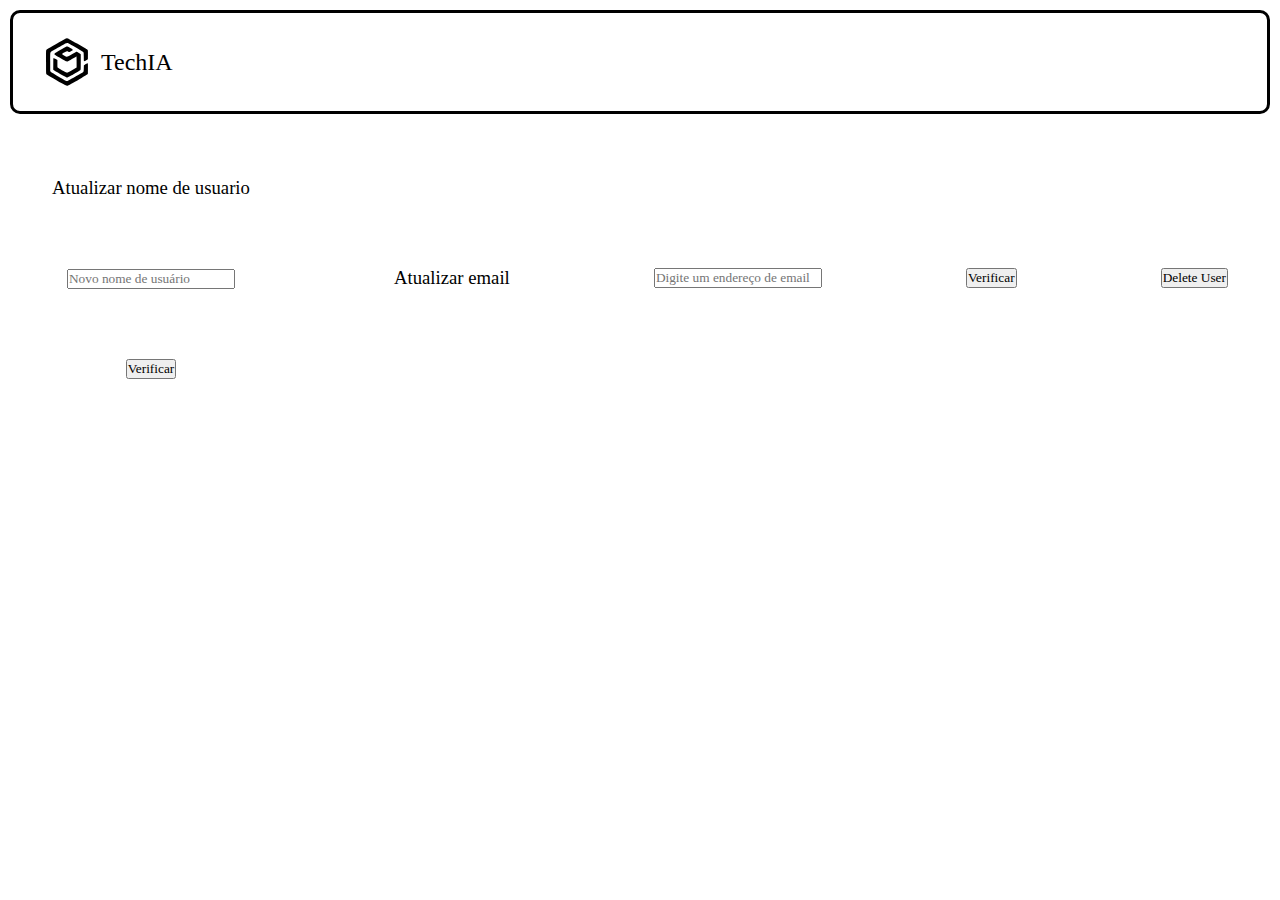
<file: techIA/updateUser.html>
<!DOCTYPE html>
<html lang="en">

<head>
    <meta charset="UTF-8">
    <meta name="viewport" content="width=device-width, initial-scale=1.0">
    <title>Atualizar dados de usuário</title>
    <link rel="stylesheet" href="updateUser.css">
</head>

<body>
    <header>
        <h2><svg xmlns="http://www.w3.org/2000/svg" version="1.0" viewBox="0 0 300.000000 300.000000" class="icon"
                preserveAspectRatio="xMidYMid meet">
                <g transform="translate(0.000000,300.000000) scale(0.100000,-0.100000)" fill="#000000" stroke="none">
                    <path id="logoTechIA1"
                        d="M1395 2957 c-33 -18 -195 -111 -360 -207 -346 -200 -569 -328 -709 -408 -62 -36 -106 -68 -118 -87 -17 -28 -18 -68 -18 -748 0 -762 -1 -747 46 -788 11 -9 111 -70 224 -134 225 -129 465 -268 780 -450 172 -99 213 -119 255 -122 49 -4 55 -2 365 177 173 100 421 243 550 317 331 191 338 194 368 226 l27 28 3 325 c3 299 1 325 -14 331 -18 7 -123 -45 -201 -97 l-38 -26 -5 -184 c-3 -113 -10 -193 -17 -205 -16 -29 -51 -58 -103 -87 -25 -13 -180 -103 -345 -198 -536 -310 -535 -310 -584 -310 -47 0 -27 -11 -631 338 -359 207 -373 216 -397 251 l-23 34 0 564 c0 597 0 593 46 635 11 9 105 66 209 126 105 60 316 182 469 271 342 197 316 192 491 93 249 -141 811 -466 832 -481 49 -35 53 -62 53 -319 0 -132 3 -247 6 -256 11 -27 46 -17 149 42 l100 58 3 279 c2 258 1 282 -16 310 -15 23 -165 114 -630 383 -696 400 -651 382 -767 319z" />
                    <path id="logoTechIA2"
                        d="M1440 2457 c-107 -59 -633 -363 -682 -394 -47 -29 -55 -79 -20 -115 9 -9 174 -106 366 -217 312 -179 355 -201 395 -201 48 0 79 16 425 217 88 51 164 93 168 93 4 0 8 -154 8 -343 l0 -342 -263 -153 c-145 -83 -278 -157 -296 -163 -49 -17 -87 -5 -231 79 -74 43 -189 110 -255 148 -66 38 -128 77 -137 86 -16 16 -18 41 -18 243 l0 225 -102 60 c-66 39 -112 59 -128 58 l-25 -3 -3 -358 -2 -358 22 -20 c41 -37 782 -459 816 -465 45 -9 78 6 277 121 94 54 260 149 370 212 110 63 208 124 218 135 16 19 17 57 17 500 l0 479 -22 22 c-26 26 -220 137 -238 137 -13 0 -56 -24 -369 -204 -234 -134 -229 -134 -391 -40 -134 77 -144 85 -136 111 8 26 235 153 285 160 31 4 52 -1 92 -22 28 -14 60 -24 71 -22 31 9 207 111 212 125 11 25 -9 41 -157 127 -162 94 -216 110 -267 82z" />
                </g>
            </svg>
            TechIA</h2>

            <div class="userData">

            </div>
    </header>

    <main>

      <div class="updateDataInputs">
        <h3>Atualizar nome de usuario</h3>

        <input type="text" id="inputUpdateUsername" placeholder="Novo nome de usuário">
         <button id="verificarNome" onclick="updateUsername()">Verificar</button>
    </div>

    <h3>Atualizar email</h3>

    <input type="email" id="inputUpdateEmail" placeholder="Digite um endereço de email">
    <button id="verificarEmail" onclick="verificarEmail()">Verificar</button>

    <button onclick="deleteUser()">Delete User</button>
    </main>


    <script src="updateUser.js"></script>
</body>

</html>
</file>
<file: style.css>
@media screen and (max-width: 768px) {

  @import url('https://fonts.googleapis.com/css2?family=Nunito&Montserrat&=swap');

body {
  font-family: Nunito;
  background: #333;
  color: white;
  margin: 0;
}

main {
  margin-top: 7%;
  display: flex;
  flex-direction: column;
  gap: 25px;
}

.introducao {
  position: relative;
     display: flex;
     flex-direction: column;
     justify-content: center;
     text-align: center;
     align-items: center;
     top: 14px;
     font-family: Arial, Helvetica, sans-serif;
}

#sobrenos {
  font-size: 20px;
}

section h2 {
  display: inline-block;
  padding: 5px;
  background: linear-gradient(to right, black 50%, transparent 50%);
  background-size: 200% 100%;
  background-position: right bottom;
  transition: background-position 0.5s ease;

}

section h2:hover {
  background-position: left bottom;
  color: white;
}

.logo {
  background: black;
  display: flex;
}

.logo img {
  width: 15%;
}

#imgLogo {
  border: solid white 3px;
}

.menuLateral {
  margin-top: 3.5%;
}

.menuLateral img {
  width: 90%;
}

.logo nav {
  display: flex;
  gap: 7px;
  margin-top: 4.5%;
  margin-left: 5%;
}

.logo nav img {
  width: 40%;
}

section {
  text-shadow: black 1px 2px 1px;
}

.projetos  img {
  width: 100%;
}


}
</file>
<file: settings.css>
c@import url('https://fonts.googleapis.com/css2?family=Nunito&family=Story+Script&family=Kanit&family=Poppins&family=Cormorant+Garamont&family=Quicksand&Changa+One&display=swap');

body, html {
background: white;
font-family: 'Nunito';
align-items: center;
text-align: center;
height: 100%;
}

#confirmFont {
    padding: 5px;
    background: rgb(0, 255, 8);
    color: white;
    text-shadow:  black 1px 2px 1px;
    border-radius: 10px;
    font-family: "Nunito";
    font-size: 18px;
}

.fonte {
    display: flex;
    flex-direction: column;
    justify-content: center;
    align-items: center;
    text-align: center;
    width: 100%;
    height: 15%;
}

#demoFonteDiv {
    display: flex;
    justify-content: center;
    align-items: center;
    text-align: center;
    resize: vertical;
}

#demoFonte {
   width: 30%;
}

#btnVoltar svg {
    width: 100%;
    height: 100%;
}

#btnVoltar {
    border-radius: 30px;
    border: solid black;
    width: 50px;
    height: 50px;
}
</file>
<file: themesPrefs.css>
body.dark {
    background: #333;
    color: white;
}

body.dark h2 {
    background: #333;
}

body.dark .messagesStyle {
    background: #333;
}

body.dark .btnConfirmDiv {
    background: #333;
}

body.dark .messagesStyle #user{
    color: black;
}
</file>
<file: ecoponto/sobre.css>
:root {
    font-family: 'Inter';
}

* {
    padding: 0;
    margin: 0;
    box-sizing: border-box;
    color: white;
    text-shadow: #333 1px 1px 1px;
}

body {
    padding: 15px;
    background: green;
}

.logo {
display: flex;
flex-direction: column;
gap: 3px;
align-items: center;
margin-top: 5dvh;
}

.logo a {
    width: 50px;
    height: 50px;
}

.logo a img {
    width: 100%;
    height: 100%;
}

.container {
    display: flex;
    flex-direction: column;
    margin-top: 5dvh;
}

.info {
    display: flex;
    flex-direction: column;
    gap: 25px;
    align-items: center;
    text-align: center;

    & .boxContainer {
        width: 100%;
        display: flex;
        justify-content: space-around;

        & .box1, .box2 {
            display: flex;
            flex-direction: column;
            gap: 15px;
        border-radius: 90px;
        padding: 15px;
        max-width: 450px;
        align-items: center;
        justify-content: center;

        & .modules {
            display: flex;
            flex-direction: column;
        }
    }
    }
}

.box1:hover, .box2:hover {
    transform: scale(1.1);
    box-shadow: #ffffff 1px 1px 1px;
}

button {
    border: solid black;
    border-radius: 20px;
    background: white;
    padding: 5px;
    color: white;
    background: #333;
    height: 50px;
    display: flex;
    align-items: center;
    gap: 10px;
}

button:hover {
    transform: scale(1.1);
}

button img {
    width: 20%;
    height: 100%;
}

@media screen and (max-width: 768px){
    .boxContainer {
        display: flex;
        flex-direction: column;
        gap: 50px;
    }

    .box1:hover, .box2:hover {
        box-shadow: none;
    }
}
</file>
<file: techIA/adminPainel.css>
@import url('https://fonts.googleapis.com/css2?family=Nunito&family=Overpass&family=IBM+Plex+Mono&family=Story+Script&family=Kanit&Poppins&family=Cormorant+Garamont&family=Quicksand&family=Exo+2&Changa+One&display=swap');

:root {
  --fonte-padrao: 'IBM Plex Mono';
}

body {
  color: black;
  font-family: var(--fonte-padrao);
  margin: 15px;
} 

header {
  display: flex;
  color: white;
  align-items: center;
  justify-content: center;
  background: black;
  border: solid black;
  border-radius: 10px;
}

.adminPainel {
  display: grid;
  grid-template-columns: repeat(3, 1fr);
  gap: 20px;
  margin-top: 5%;
}

.adminOptions {
  border: solid black;
  border-radius: 10px;
  display: flex;
  flex-direction: column;
  justify-content: center;
  align-items: center;
  padding: 8px;
  gap: 10px;
  flex-wrap: wrap;
}

.data {
  border: solid black;
  border-radius: 10px;
  display: flex;
  flex-direction: column;
  align-items: center;
  padding: 8px;
  text-align: center;
}

.data #dataId {
  display: flex;
  gap: 10px;
}

.data #dataId button{
  width: 20px;
  height: 20px;
  padding: 0;
  border: none;
  background: none;
  cursor: pointer;
}

.data #dataId button:hover {
  transform: scale(1.1);
}

.data #dataId button svg {
  width: 100%;
  height: 100%;
}

.data #role {
  display: flex;
  align-items: center;
  padding: 0;
  gap: 5px;
}

.data #role button {
  width: 35px;
  height: 35px;
  border: solid black;
  background: none;
  border-radius: 90px;
}

.data #role button svg {
  width: 100%;
  height: 100%;
}

.data-ban {
  border: solid black;
  border-radius: 10px;
  padding: 8px;
  display: flex;
  flex-direction: column;
  align-items: center;
}

.adminPainel .roles button {
  width: 30px;
  height: 30px;
}

.adminPainel #roles svg {
  width: 100%;
  height: 100%;
}
</file>
<file: techIA/settings.css>
@import url('https://fonts.googleapis.com/css2?family=Nunito&family=Story+Script&family=Kanit&family=Poppins&family=Cormorant+Garamont&family=Quicksand&Changa+One&display=swap');

body, html {
font-family: 'Nunito';
align-items: center;
text-align: center;
height: 100%;
}

.updateUserData {
    align-items: center;
    display: flex;
    justify-content: center;
    gap: 20px;
}

.updateUserData ul p {
    display: flex;
    flex-direction: column;
    font-style: italic;
    font-weight: bold;
    font-size: 11px;
}

.updateUserData button{
  width: 50px;
  height: 50px;
  border:solid black;
  background: white;
  border-radius: 30px;
  padding: 10px;
}

.updateUserData button:hover {
    background: #dcd9d9;
    transform: scale(1.1);
    cursor: pointer;
}

.updateUserData a svg {
    width: 100%;
    height: 100%;
}

.titles {
   border: solid #333;
   padding: 3px;
   border-radius: 15px;
   width: 90%;
   justify-self: center;
}

#btnHome svg {
    padding: 0;
}

.btnConfirmDiv {
    align-self: center;
    justify-self: center;
    display: flex;
    gap: 15px;
    width: 80%;
    padding-top: 40px;
    padding-bottom: 40px;
}

#btnVoltar {
    width: 55px;
    border-radius: 40px;
    height: 50px;
    border: solid black;
    background: black;
}

#btnVoltar:hover {
    background: #333;
    transform: scale(1.01);
}

#btnVoltar svg path {
    fill: #ffffff;
}

.messagesStyle {
    display: flex;
    flex-direction: column;
    gap: 15px;
    align-items: center;
    background: transparent;
}

#fontSize {
    display: flex;
    flex-direction: column;
    align-items: center;
    gap: 10px;
}

.inputsDefSombraLados {
    display: flex;
}

.optionsFont h3 {
    border: solid gray 2px;
    box-shadow: black 1px 1px 2px;
    border-radius: 10px;
    padding: 10px;
}

#fontStyle {
    display: flex;
    align-items: center;
    flex-direction: column;
    gap: 20px;
}


#confirmFont {
    padding: 5px;
    background-color: black;
    width: 100%;
    color: white;
    text-shadow: black 1px 2px 1px;
    border: solid black 3px;
    border-radius: 10px;
    font-family: "Nunito";
    font-size: 20px;
}

#confirmFont:hover {
    background-color: #333;
    transform: scale(1.01);
}

.fonte {
    display: flex;
    flex-direction: column;
    justify-content: center;
    align-items: center;
    text-align: center;
    width: 100%;
    height: 15%;
}

h3 svg {
    width: 100%;
    height: 100%;
}

h3 {
    display: flex;
    flex-direction: column;
    align-items: center;
    gap: 15px;
    width: 90%;
    justify-self: center;
}

h3 button {
    position: absolute;
    width: 35px;
    height: 35px;
    background: transparent;
    border: solid black;
    border-radius: 30px;
    align-self: self-end;
}

select {
    border: none;
    box-shadow: black 1px 1px 2px;
    border-radius: 5px;
    padding: 3px;
    font-family: "Lucida Sans";
    font-weight: bold;
}

select option {
   background: none;
   
}

.testecor {
  background: #e5e0e0;
}

input[type='color'] {
    border: solid gray 2px;
    padding: 0;
    background: none;
    width: 80%;
    border-radius: 5px;
}

input[type="color"].inputDisabled {
  background-color: #e5e0e0;
  border:solid transparent;
}

#divCorTextShadow {
    display: flex;
    flex-direction: column;
    align-items: center;
}

#demoFonteDiv {
    display: flex;
    justify-content: center;
    align-items: center;
    text-align: center;
    resize: vertical;
}

#demoFonte {
   display: block;
}

#btnVoltar svg {
    width: 100%;
    height: 100%;
}

.background {
    border: solid black;
    display: flex;
    flex-direction: column;
    border-radius: 10px;
    justify-self: center;
    width: 80%;
}

.background #user {
    background: none;
    padding: 6px 20px;
    align-self: self-end;
    border-radius: 10px;
    margin-right: 5%;
    border: none;
}

.background #bot {
    align-self: self-start;
    padding: 6px 20px;
    margin-left: 5%;
}

.background .inputsFundoBackground {
    display: flex;
    align-items: center;
    justify-content: center;
    gap: 15px;
}

.background span {
    display: flex;
    flex-direction: column;
    align-items: center;
}

#divisoria {
    width: 100%;
    border: solid black 1px;
}

@keyframes moverFundoVerde {
  0% {
    background-position: 200% 50%;
  }
  100% {
    background-position: 0% 50%;
  }
}

.animationSave {
  background: linear-gradient( to right,rgb(25, 219, 7), white, rgb(25, 219, 7), white, rgb(25, 219, 7));
  background-size: 200% auto;
  animation: moverFundoVerde 8s linear infinite;
}
</file>
<file: techIA/themesPrefs.css>
body.dark {
    background: #333;
    color: white;
}

body.dark h2 {
    background: #333;
    border: solid #edebeb;
}

body.dark h3 button {
    border: solid #edebeb;
}

body.dark h3 button svg {
    fill: #edebeb;
}

body.dark h3 {
    box-shadow: #edebeb 1px 1px 2px;
}

body.dark .messagesStyle {
    background: #333;
}

body.dark .divisoria,
body.dark #divisoria {
   border: solid #edebeb 1px;
}

body.dark #btnVoltar {
    background: #edebeb;
    border: solid black;
}

body.dark #btnVoltar svg path {
    fill: #000000;
}

body.dark #confirmFont {
    background: #edebeb;
    color: #333;
    text-shadow: #555 1px 1px 1px;
    border: solid black;
}

body.dark .background {
    border: solid #edebeb;
}

body.dark .btnConfirmDiv {
    background: #333;
}

body.dark .messagesStyle #user{
    color: black;
}
</file>
<file: techIA/sobre.css>
* {
    padding: 0;
    margin: 0;
    box-sizing: border-box;
    color: white;
    text-shadow: #333 1px 1px 1px;
}

body {
    padding: 20px;
    background: #004aad;
}

:root {
    font-family: 'Inter';
}

.flexLogo {
    display: flex;
    flex-direction: column;
    gap: 5px;
    align-items: center;
}

.flexLogo a {
    width: 50px;
    height: 50px;

    & svg {
        width: 100%;
        height: 100%;
    }
}

.container {
    display: flex;
    margin-top: 10dvh;
}

.info {
    display: flex;
    flex-direction: column;
    gap: 50px;
    align-items: center;
    text-align: center;

    & .boxContainer {
        width: 100%;
        display: flex;
        justify-content: space-around;

        & .box1, .box2 {
            display: flex;
            flex-direction: column;
            gap: 20px;
        border-radius: 90px;
        padding: 15px;
        max-width: 450px;
        align-items: center;
        justify-content: center;

        & .modules {
            display: flex;
            flex-direction: column;
        }
    }
    }
}

button {
    display: flex;
    gap: 8px;
    align-items: center;
    border: solid black;
    background: white;
    border-radius: 10px;
    font-weight: 700;
    color: black;
    padding: 5px;
}

button:hover {
    transform: scale(1.1);
}

button a {
    width: 25px;
    height: 25px;
}

button a svg {
    width: 100%;
    height: 100%;
}

.box1:hover, .box2:hover {
    transform: scale(1.1);
    box-shadow: #ffffff 1px 1px 1px;
}


@media screen and (max-width: 768px){
    .boxContainer {
        display: flex;
        flex-direction: column;
        gap: 50px;
    }

    .box1:hover, .box2:hover {
        box-shadow: none;
    }
}
</file>
<file: techIA/updateUser.css>
* {
    padding: 0;
    margin: 0;
    font-family: 'Inter';
    font-weight: 500;
}

body {
    padding: 10px;
}

header {
    border: solid black;
    border-radius: 10px;
    display: flex;
    align-items: center;
    justify-content: space-between;
    padding: 25px 30px;
}

header h2 {
    display: flex;
    align-items: center;
    gap: 10px;
}

header h2 svg {
    width: 48px;
    height: 48px;
}

#role {
    border: solid black;
    border-radius: 90px;
    padding: 8px;
    background: white;
    width: 40px;
    height: 40px;
}

#role svg {
    width: 100%;
    height: 100%;
}

main {
    display: flex;
    gap: 60px;
    align-items: center;
    margin-top: 5%;
    justify-content: space-around;
}

.divisoria {
    width: 500px;
    background: black;
}

.updateDataInputs {
    display: flex;
    align-items: center;
    flex-direction: column;
    gap: 70px;
}

.updateDataDiv {
    display: flex;
    flex-direction: column;
    align-items: center;
    gap: 30px;
}

.updateDataDiv input {
    padding: 3px;
    border-radius: 10px;
    border: solid black;
}

.updateDataDiv button {
    padding: 3px;
    border-radius: 10px;
    border: solid black;
    background: white;
}

.userData {
    display: flex;
    gap: 15px;
    align-items: center;
}

.tools {
    display: flex;
    flex-direction: column;
    gap: 25px;
    height: 100dvh;
    align-items: center;
}

.tools button {
    border: solid red;
    border-radius: 10px;
    padding: 3px;
    color: red;
}

@media screen and (max-width: 768px){
    .updateDataInputs {
        flex-direction: column;
    }

    #divisoria {
        height: 0;
        width: 300px;
    }

    main {
        flex-direction: column;
        gap: 80px;
    }
}
</file>
